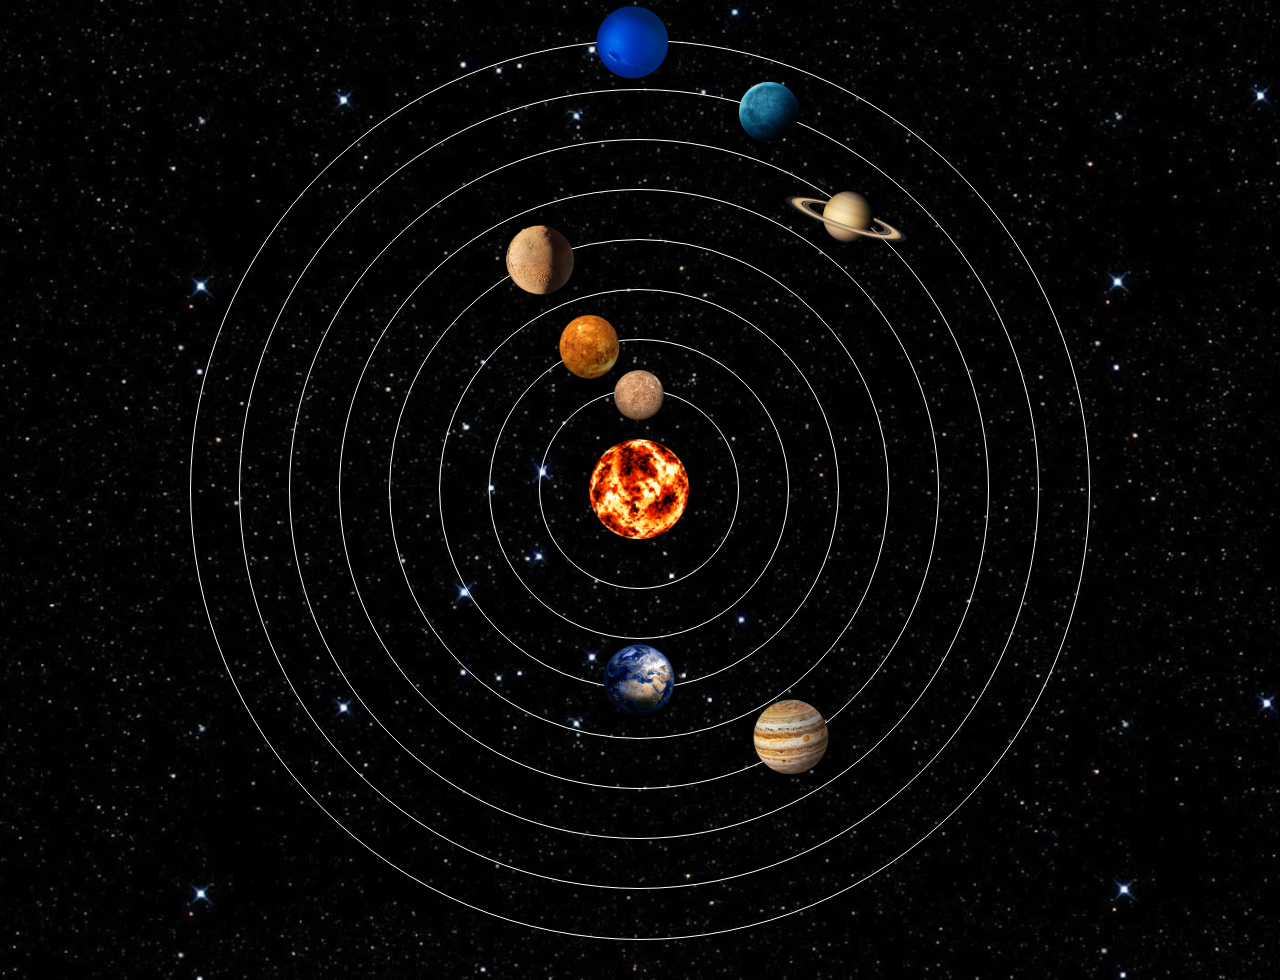
<file: index.html>
<html>
    <head>
        <title>Solar System</title>
        <link rel="stylesheet" href="style.css">
    </head>

    <body>
        <div class="solar">
            <div class="user">
                <div class="neptune">
                    <img src="solar1.png" class="neptune1">
                    <div class="uranus">
                        <img src="solar2.png" alt="" class="uranus1">

                        <div class="saturn">
                            <img src="solar3.png" alt="" class="saturn1">

                            <div class="jupiter">
                                <img src="solar4.png" alt="" class="jupiter1">

                                <div class="mars">
                                    <img src="solar5.png" alt="" class="mars1">

                                    <div class="earth">
                                        <img src="solar6.png" alt="" class="earth1">

                                        <div class="venus">
                                            <img src="solar7.png" alt="" class="venus1">

                                            <div class="mercury">
                                                <img src="solar8.png" alt="" class="mercury1">

                                                <div class="sun">
                                                    
                                                </div>
                                            </div>
                                        </div>
                                    </div>
                                </div>
                            </div>
                        </div>
                    </div>
                </div>
            </div>
        </div>
    </body>
</html>
</file>
<file: style.css>
*{
    margin: 0;
    padding: 0;
    box-sizing: border-box;
}

body{
    background: url('stars (1).jpg');
    background-position: center;
    background-size: cover;
    background-repeat: no-repeat;
    color: white;
}

.solar{
    padding: 40px;
    display: flex;
    align-items: center;
    justify-content: center;
}

.neptune{
    position: relative;
    width: 900px;
    height: 900px;
    border:1px solid white;
    border-radius: 50%;
    padding: 3rem;
    animation: rotate 10s linear infinite;
}

.neptune1{
    position: absolute;
    left:45%;
    top:-4%;
    width: 75px;
    height: 75px;
    animation: rotate 4s linear infinite;
}


.uranus{
    display: flex;
    align-items: center;
    justify-content: center;
    position: relative;
    height: 800px;
    width: 800px;
    border-radius: 50%;
    border: 1px solid white;
}

.uranus1{
    position: absolute;
    right: 30%;
    top: -1%;
    height: 60px;
    width: 60px;
    animation: rotate 4s linear infinite;
}

.saturn{
    display: flex;
    align-items: center;
    justify-content: center;
    position: relative;
    height: 700px;
    width: 700px;
    border-radius: 50%;
    border: 1px solid white;   
     
}

.saturn1{
    position: absolute;
    width: 20%;
    height: 20%;
    right: 10%;
    top:1%;
    animation: rotate 4s linear infinite;
}

.jupiter{
    display: flex;
    align-items: center;
    justify-content: center;
    position: relative;
    height: 600px;
    width: 600px;
    border-radius: 50%;
    border: 1px solid white;
}

.jupiter1{
    position: absolute;
    right: 17%;
    bottom: 1%;
    height: 90px;
    width: 90px;
    animation: rotate 4s linear infinite;
}

.mars{
    display: flex;
    align-items: center;
    justify-content: center;
    position: relative;
    height:500px ;
    width: 500px;
    border-radius: 50%;
    border:1px solid white;
}


.mars1{
    position: absolute;
    top:-3%;
    left:23%;
    height: 70px;
    width: 70px;
    animation: rotate 4s linear infinite;
}

.earth{
    display: flex;
    align-items: center;
    justify-content: center;
    position: relative;
    height: 400px;
    width:400px;
    border-radius: 50%;
    border: 1px solid white;
}

.earth1{
    position: absolute;
    bottom: -8%;
    height: 80px;
    width: 80px;
    animation: rotate 4s linear infinite;
}

.venus{
    display: flex;
    align-items: center;
    justify-content: center;
    position: relative;
    height:300px ;
    width: 300px;
    border-radius: 50%;
    border:1px solid white;
}
.venus1{
    position: absolute;
    top: -12%;
    left: 20%;
    height: 80px;
    width: 80px;
    animation: rotate 4s linear infinite;
}

.mercury{
    display: flex;
    align-items: center;
    justify-content: center;
    position: relative;
    height:200px ;
    width: 200px;
    border-radius: 50%;
    border:1px solid white;
}
.mercury1{
    position: absolute;
    top: -10%;
    height: 50px;
    width: 50px;
    animation: rotate 4s linear infinite;
}

.sun{
    height: 100px;
    width: 100px;
    background: url('sun.png');
    background-position: center;
    background-size: cover;
    animation: rotate 5s linear infinite;
}

@keyframes rotate{
    100%{
        transform: rotate(360deg);
    }
}
</file>
